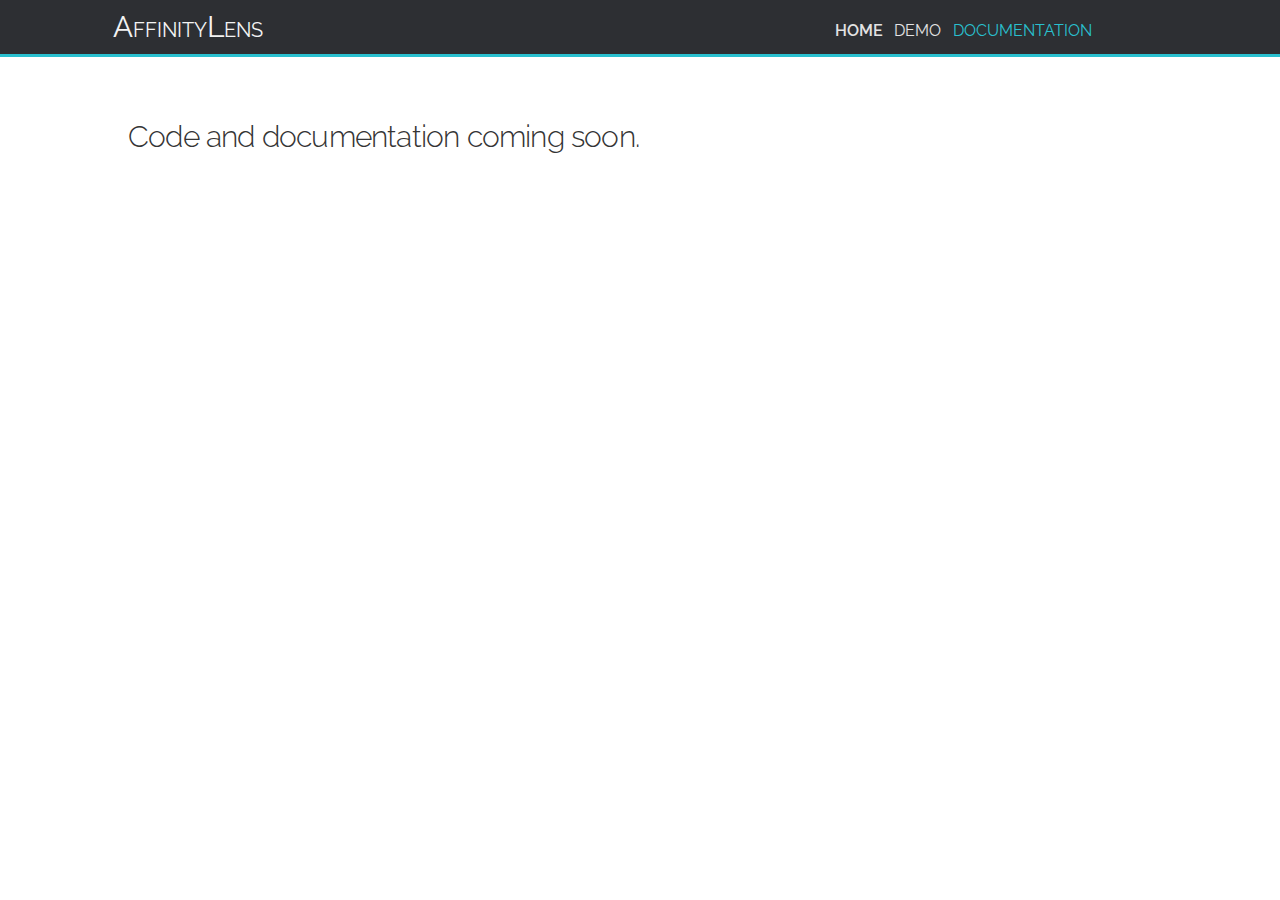
<file: code.html>
<!DOCTYPE html>

<html lang="en" xmlns="http://www.w3.org/1999/xhtml">
<head>
    <title>Affinity Lens</title>
    <link rel="stylesheet" href="css/skeleton.css" />
    <link rel="stylesheet" href="css/normalize.css" />
    <link rel="stylesheet" href="css/style.css" />
    <link href="https://fonts.googleapis.com/css?family=Raleway" rel="stylesheet">
</head>
<body>
    <script src="https://code.jquery.com/jquery-3.1.1.min.js"
            integrity="sha256-hVVnYaiADRTO2PzUGmuLJr8BLUSjGIZsDYGmIJLv2b8="
            crossorigin="anonymous"></script>
    <div class="container" style="overflow:hidden">
        <div class="row" id="header">
            <div class="two columns offset-by-one">
                <span style="font-size: 30px;">A</span><span>FFINITY</span><span style="font-size: 30px;">L</span><span>ENS</span>
            </div>
            <div class="two columns offset-by-five" style="padding-top: 10px;">
                <div class="row">
                    <div class="one-third column">
                        <a href="index.html"><span style="color: rgb(227, 227, 227); font-size: 16px; font-weight: 600;">HOME</span></a>
                    </div>
                    <div class="one-third column">
                        <a href="demo.html"><span style="color: rgb(227, 227, 227); font-size: 16px;">DEMO</span></a>
                    </div>
                    <div class="one-third column">
                        <a href="code.html"><span style="color: #29c0cf; font-size: 16px;">DOCUMENTATION</span></a>
                    </div>
                </div>
            </div>
        </div>
        <div class="row main" id="app instructions">
            <h4>Code and documentation coming soon. </h4>
        </div>
     </div>
</body>
</html>
</file>
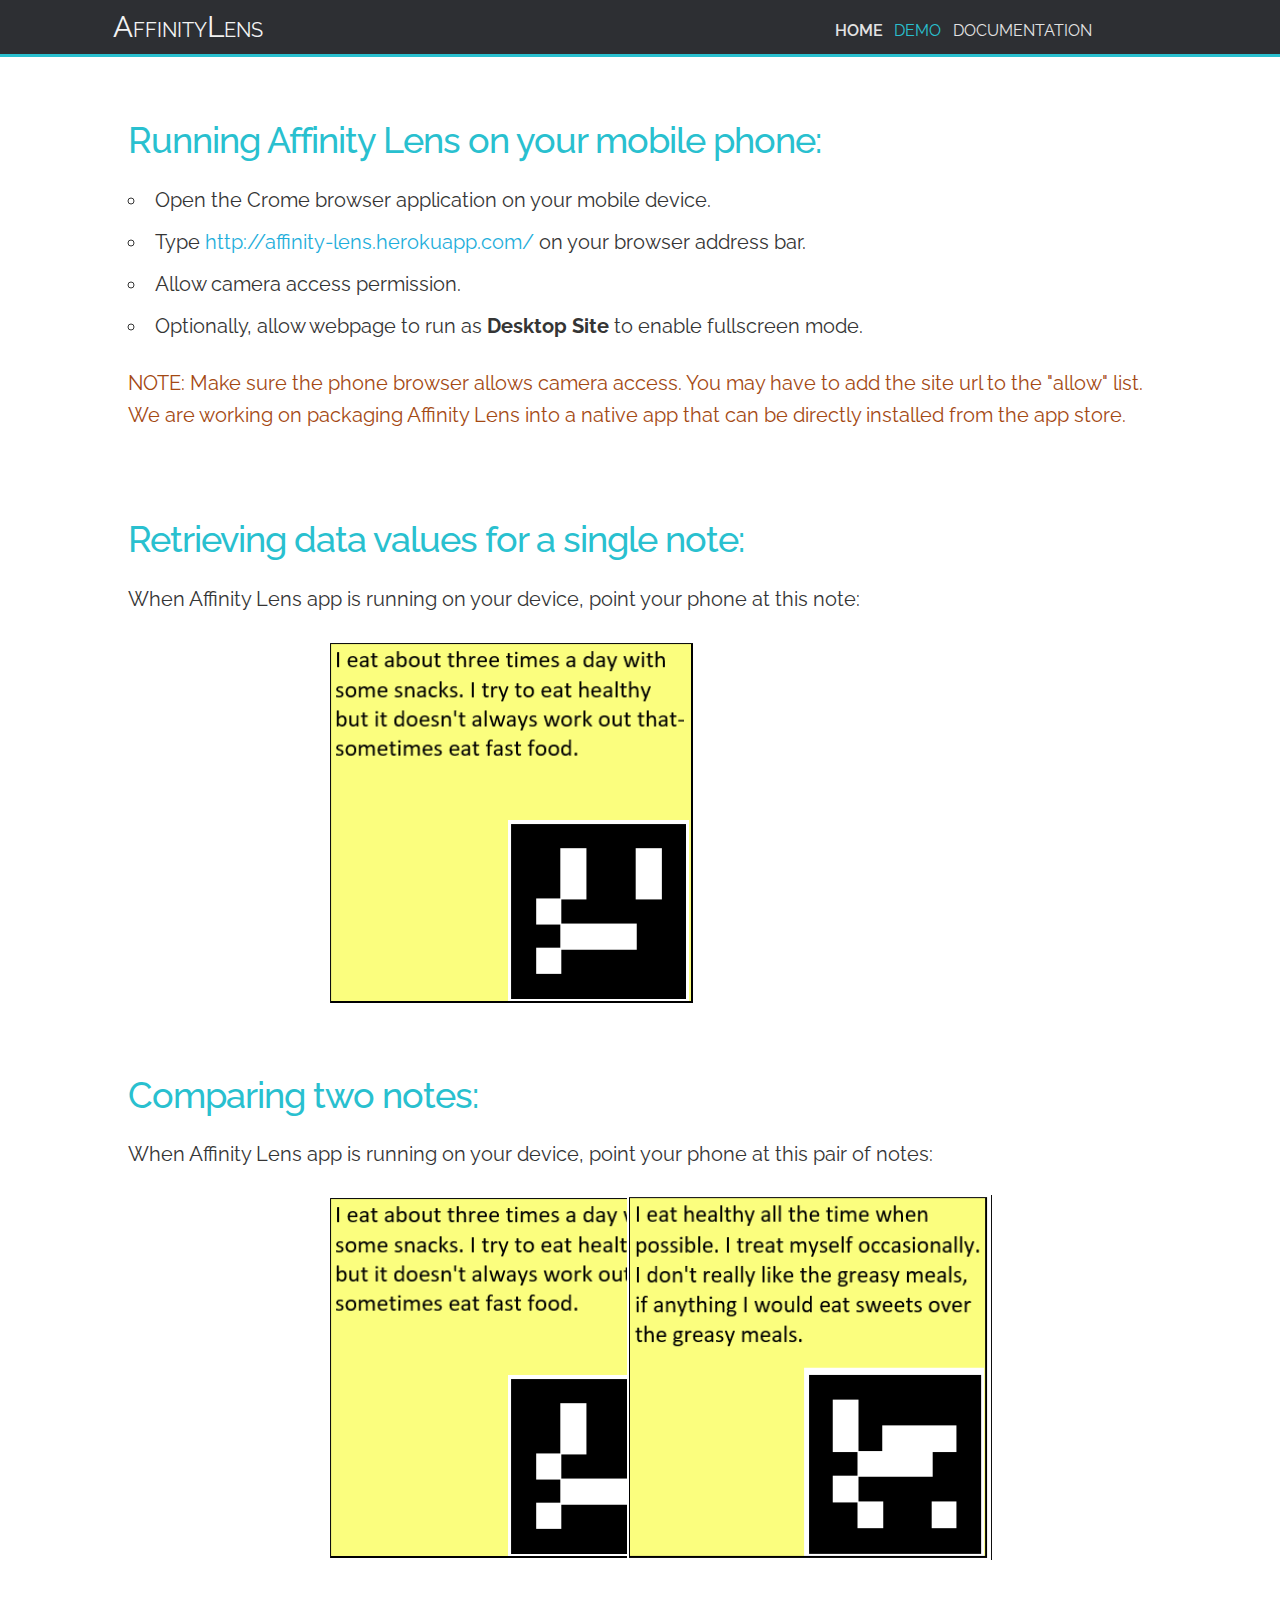
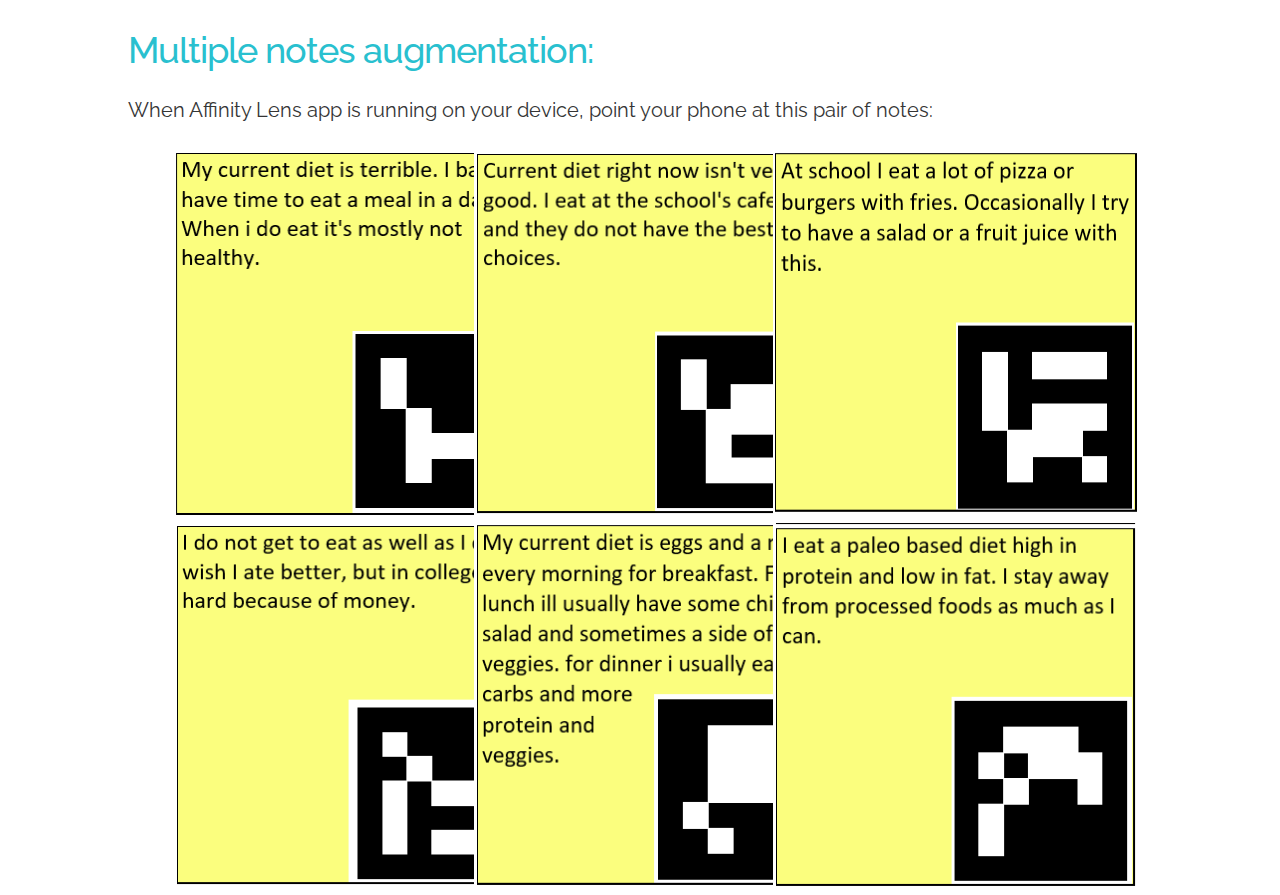
<file: demo.html>
<!DOCTYPE html>

<html lang="en" xmlns="http://www.w3.org/1999/xhtml">
<head>
    <title>Affinity Lens</title>
    <link rel="stylesheet" href="css/skeleton.css" />
    <link rel="stylesheet" href="css/normalize.css" />
    <link rel="stylesheet" href="css/style.css" />
    <link href="https://fonts.googleapis.com/css?family=Raleway" rel="stylesheet">
</head>
<body>
    <script src="https://code.jquery.com/jquery-3.1.1.min.js"
            integrity="sha256-hVVnYaiADRTO2PzUGmuLJr8BLUSjGIZsDYGmIJLv2b8="
            crossorigin="anonymous"></script>
    <div class="container" style="overflow:hidden">
        <div class="row" id="header">
            <div class="two columns offset-by-one">
                <span style="font-size: 30px;">A</span><span>FFINITY</span><span style="font-size: 30px;">L</span><span>ENS</span>
            </div>
            <div class="two columns offset-by-five" style="padding-top: 10px;">
                <div class="row">
                    <div class="one-third column">
                        <a href="index.html"><span style="color: rgb(227, 227, 227); font-size: 16px; font-weight: 600;">HOME</span></a>
                    </div>
                    <div class="one-third column">
                        <a href="demo.html"><span style="color: #29c0cf; font-size: 16px;">DEMO</span></a>
                    </div>
                    <div class="one-third column">
                        <a href="code.html"><span style="color: rgb(227, 227, 227); font-size: 16px;">DOCUMENTATION</span></a>
                    </div>
                </div>
            </div>
        </div>
        <div class="row main" id="appinstructions">
            <h3>Running Affinity Lens on your mobile phone:</h3>
            <ul>
                <li>Open the Crome browser application on your mobile device.</li>
                <li>Type <a href="http://affinity-lens.herokuapp.com/">http://affinity-lens.herokuapp.com/</a> on your browser address bar.</li>
                <li>Allow camera access permission.</li>
                <li>Optionally, allow webpage to run as <b>Desktop Site</b> to enable fullscreen mode.</li>
            </ul>
            <p style="color:#a44913"> NOTE: Make sure the phone browser allows camera access. You may have to add the site url to the "allow" list.<br/> We are working on packaging Affinity Lens into a native app that can be directly installed from the app store.</p>
        </div>
        <div class="row main" id="singlenote">
            <h3>Retrieving data values for a single note:</h3>
            <p>When Affinity Lens app is running on your device, point your phone at this note:</p>
            <div class="four columns offset-by-two alpha">
                <img src="images/notes/1.png" />
            </div>
        </div>
        <div class="row main" id="pairnote">
            <h3>Comparing two notes:</h3>
            <p>When Affinity Lens app is running on your device, point your phone at this pair of notes:</p>
            <div class="three columns offset-by-two alpha">
                <img src="images/notes/1.png" />
            </div>
            <div class="three columns">
                <img src="images/notes/14.png" />
            </div>
        </div>
        <div class="row main" id="multiplenote">
            <h3>Multiple notes augmentation:</h3>
            <p>When Affinity Lens app is running on your device, point your phone at this pair of notes:</p>
            <div class="three columns alpha">
                <img src="images/notes/15.png" />
            </div>
            <div class="three columns">
                <img src="images/notes/16.png" />
            </div>
            <div class="three columns">
                <img src="images/notes/17.png" />
            </div>
            <div class="three columns">
                <img src="images/notes/18.png" />
            </div>
            <div class="three columns">
                <img src="images/notes/19.png" />
            </div>
            <div class="three columns">
                <img src="images/notes/20.png" />
            </div>
        </div>

       

    </div>
</body>
</html>
</file>
<file: css/skeleton.css>
/*
* Skeleton V2.0.4
* Copyright 2014, Dave Gamache
* www.getskeleton.com
* Free to use under the MIT license.
* http://www.opensource.org/licenses/mit-license.php
* 12/29/2014
*/


/* Table of contents
––––––––––––––––––––––––––––––––––––––––––––––––––
- Grid
- Base Styles
- Typography
- Links
- Buttons
- Forms
- Lists
- Code
- Tables
- Spacing
- Utilities
- Clearing
- Media Queries
*/


/* Grid
–––––––––––––––––––––––––––––––––––––––––––––––––– */
.container {
  position: relative;
  width: 100%;
  /*max-width: 960px;*/
  margin: 0 auto;
  padding: 0 20px;
  box-sizing: border-box; }
.column,
.columns {
  width: 100%;
  float: left;
  box-sizing: border-box; }

/* For devices larger than 400px */
@media (min-width: 400px) {
  .container {
    width: 100%;
    padding: 0; }
}

/* For devices larger than 550px */
@media (min-width: 550px) {
  .container {
    width: 100%; }
  .column,
  .columns {
    margin-left: 4%; }
  .column:first-child,
  .columns:first-child {
    margin-left: 0; }

  .one.column,
  .one.columns                    { width: 4.66666666667%; }
  .two.columns                    { width: 13.3333333333%; }
  .three.columns                  { width: 22%;            }
  .four.columns                   { width: 30.6666666667%; }
  .five.columns                   { width: 39.3333333333%; }
  .six.columns                    { width: 48%;            }
  .seven.columns                  { width: 56.6666666667%; }
  .eight.columns                  { width: 65.3333333333%; }
  .nine.columns                   { width: 74.0%;          }
  .ten.columns                    { width: 82.6666666667%; }
  .eleven.columns                 { width: 91.3333333333%; }
  .twelve.columns                 { width: 100%; margin-left: 0; }

  .one-third.column               { width: 30.6666666667%; }
  .two-thirds.column              { width: 65.3333333333%; }

  .one-half.column                { width: 48%; }

  /* Offsets */
  .offset-by-one.column,
  .offset-by-one.columns          { margin-left: 8.66666666667%; }
  .offset-by-two.column,
  .offset-by-two.columns          { margin-left: 17.3333333333%; }
  .offset-by-three.column,
  .offset-by-three.columns        { margin-left: 26%;            }
  .offset-by-four.column,
  .offset-by-four.columns         { margin-left: 34.6666666667%; }
  .offset-by-five.column,
  .offset-by-five.columns         { margin-left: 43.3333333333%; }
  .offset-by-six.column,
  .offset-by-six.columns          { margin-left: 52%;            }
  .offset-by-seven.column,
  .offset-by-seven.columns        { margin-left: 60.6666666667%; }
  .offset-by-eight.column,
  .offset-by-eight.columns        { margin-left: 69.3333333333%; }
  .offset-by-nine.column,
  .offset-by-nine.columns         { margin-left: 78.0%;          }
  .offset-by-ten.column,
  .offset-by-ten.columns          { margin-left: 86.6666666667%; }
  .offset-by-eleven.column,
  .offset-by-eleven.columns       { margin-left: 95.3333333333%; }

  .offset-by-one-third.column,
  .offset-by-one-third.columns    { margin-left: 34.6666666667%; }
  .offset-by-two-thirds.column,
  .offset-by-two-thirds.columns   { margin-left: 69.3333333333%; }

  .offset-by-one-half.column,
  .offset-by-one-half.columns     { margin-left: 52%; }

}


/* Base Styles
–––––––––––––––––––––––––––––––––––––––––––––––––– */
/* NOTE
html is set to 62.5% so that all the REM measurements throughout Skeleton
are based on 10px sizing. So basically 1.5rem = 15px :) */
html {
  font-size: 62.5%; }
body {
  font-size: 1.5em; /* currently ems cause chrome bug misinterpreting rems on body element */
  line-height: 1.6;
  font-weight: 400;
  font-family: "Raleway", "HelveticaNeue", "Helvetica Neue", Helvetica, Arial, sans-serif;
  color: #222; }


/* Typography
–––––––––––––––––––––––––––––––––––––––––––––––––– */
h1, h2, h3, h4, h5, h6 {
  margin-top: 0;
  margin-bottom: 2rem;
  font-weight: 300; }
h1 { font-size: 4.0rem; line-height: 1.2;  letter-spacing: -.1rem;}
h2 { font-size: 3.6rem; line-height: 1.25; letter-spacing: -.1rem; }
h3 { font-size: 3.0rem; line-height: 1.3;  letter-spacing: -.1rem; }
h4 { font-size: 2.4rem; line-height: 1.35; letter-spacing: -.08rem; }
h5 { font-size: 1.8rem; line-height: 1.5;  letter-spacing: -.05rem; }
h6 { font-size: 1.5rem; line-height: 1.6;  letter-spacing: 0; }

/* Larger than phablet */
@media (min-width: 550px) {
  h1 { font-size: 5.0rem; }
  h2 { font-size: 4.2rem; }
  h3 { font-size: 3.6rem; }
  h4 { font-size: 3.0rem; }
  h5 { font-size: 2.4rem; }
  h6 { font-size: 1.5rem; }
}

p {
  margin-top: 0; }


/* Links
–––––––––––––––––––––––––––––––––––––––––––––––––– */
a {
  color: #1EAEDB; }
a:hover {
  color: #0FA0CE; }


/* Buttons
–––––––––––––––––––––––––––––––––––––––––––––––––– */
.button,
button,
input[type="submit"],
input[type="reset"],
input[type="button"] {
  display: inline-block;
  height: 38px;
  padding: 0 30px;
  color: #555;
  text-align: center;
  font-size: 11px;
  font-weight: 600;
  line-height: 38px;
  letter-spacing: .1rem;
  text-transform: uppercase;
  text-decoration: none;
  white-space: nowrap;
  background-color: transparent;
  border-radius: 4px;
  border: 1px solid #bbb;
  cursor: pointer;
  box-sizing: border-box; }
.button:hover,
button:hover,
input[type="submit"]:hover,
input[type="reset"]:hover,
input[type="button"]:hover,
.button:focus,
button:focus,
input[type="submit"]:focus,
input[type="reset"]:focus,
input[type="button"]:focus {
  color: #333;
  border-color: #888;
  outline: 0; }
.button.button-primary,
button.button-primary,
input[type="submit"].button-primary,
input[type="reset"].button-primary,
input[type="button"].button-primary {
  color: #FFF;
  background-color: #33C3F0;
  border-color: #33C3F0; }
.button.button-primary:hover,
button.button-primary:hover,
input[type="submit"].button-primary:hover,
input[type="reset"].button-primary:hover,
input[type="button"].button-primary:hover,
.button.button-primary:focus,
button.button-primary:focus,
input[type="submit"].button-primary:focus,
input[type="reset"].button-primary:focus,
input[type="button"].button-primary:focus {
  color: #FFF;
  background-color: #1EAEDB;
  border-color: #1EAEDB; }


/* Forms
–––––––––––––––––––––––––––––––––––––––––––––––––– */
input[type="email"],
input[type="number"],
input[type="search"],
input[type="text"],
input[type="tel"],
input[type="url"],
input[type="password"],
textarea,
select {
  height: 38px;
  padding: 6px 10px; /* The 6px vertically centers text on FF, ignored by Webkit */
  background-color: #fff;
  border: 1px solid #D1D1D1;
  border-radius: 4px;
  box-shadow: none;
  box-sizing: border-box; }
/* Removes awkward default styles on some inputs for iOS */
input[type="email"],
input[type="number"],
input[type="search"],
input[type="text"],
input[type="tel"],
input[type="url"],
input[type="password"],
textarea {
  -webkit-appearance: none;
     -moz-appearance: none;
          appearance: none; }
textarea {
  min-height: 65px;
  padding-top: 6px;
  padding-bottom: 6px; }
input[type="email"]:focus,
input[type="number"]:focus,
input[type="search"]:focus,
input[type="text"]:focus,
input[type="tel"]:focus,
input[type="url"]:focus,
input[type="password"]:focus,
textarea:focus,
select:focus {
  border: 1px solid #33C3F0;
  outline: 0; }
label,
legend {
  display: block;
  margin-bottom: .5rem;
  font-weight: 600; }
fieldset {
  padding: 0;
  border-width: 0; }
input[type="checkbox"],
input[type="radio"] {
  display: inline; }
label > .label-body {
  display: inline-block;
  margin-left: .5rem;
  font-weight: normal; }


/* Lists
–––––––––––––––––––––––––––––––––––––––––––––––––– */
ul {
  list-style: circle inside; }
ol {
  list-style: decimal inside; }
ol, ul {
  padding-left: 0;
  margin-top: 0; }
ul ul,
ul ol,
ol ol,
ol ul {
  margin: 1.5rem 0 1.5rem 3rem;
  font-size: 90%; }
li {
  margin-bottom: 1rem; }


/* Code
–––––––––––––––––––––––––––––––––––––––––––––––––– */
code {
  padding: .2rem .5rem;
  margin: 0 .2rem;
  font-size: 90%;
  white-space: nowrap;
  background: #F1F1F1;
  border: 1px solid #E1E1E1;
  border-radius: 4px; }
pre > code {
  display: block;
  padding: 1rem 1.5rem;
  white-space: pre; }


/* Tables
–––––––––––––––––––––––––––––––––––––––––––––––––– */
th,
td {
  padding: 12px 15px;
  text-align: left;
  border-bottom: 1px solid #E1E1E1; }
th:first-child,
td:first-child {
  padding-left: 0; }
th:last-child,
td:last-child {
  padding-right: 0; }


/* Spacing
–––––––––––––––––––––––––––––––––––––––––––––––––– */
button,
.button {
  margin-bottom: 1rem; }
input,
textarea,
select,
fieldset {
  margin-bottom: 1.5rem; }
pre,
blockquote,
dl,
figure,
table,
p,
ul,
ol,
form {
  margin-bottom: 2.5rem; }


/* Utilities
–––––––––––––––––––––––––––––––––––––––––––––––––– */
.u-full-width {
  width: 100%;
  box-sizing: border-box; }
.u-max-full-width {
  max-width: 100%;
  box-sizing: border-box; }
.u-pull-right {
  float: right; }
.u-pull-left {
  float: left; }


/* Misc
–––––––––––––––––––––––––––––––––––––––––––––––––– */
hr {
  margin-top: 3rem;
  margin-bottom: 3.5rem;
  border-width: 0;
  border-top: 1px solid #E1E1E1; }


/* Clearing
–––––––––––––––––––––––––––––––––––––––––––––––––– */

/* Self Clearing Goodness */
.container:after,
.row:after,
.u-cf {
  content: "";
  display: table;
  clear: both; }


/* Media Queries
–––––––––––––––––––––––––––––––––––––––––––––––––– */
/*
Note: The best way to structure the use of media queries is to create the queries
near the relevant code. For example, if you wanted to change the styles for buttons
on small devices, paste the mobile query code up in the buttons section and style it
there.
*/


/* Larger than mobile */
@media (min-width: 400px) {}

/* Larger than phablet (also point when grid becomes active) */
@media (min-width: 550px) {}

/* Larger than tablet */
@media (min-width: 750px) {}

/* Larger than desktop */
@media (min-width: 1000px) {}

/* Larger than Desktop HD */
@media (min-width: 1200px) {}
</file>
<file: css/style.css>
body {
    font-family: 'Raleway', sans-serif;
    color:rgb(53, 53, 53)
}
a {
    text-decoration:none;
	cursor:pointer;
}

#header {
    background: rgb(45, 47, 51);
    font-size: 20px;
    padding: 3px;
    border-bottom: solid 3px #29c0cf;
    color:#f3f3f3;
}

#title {
    font-size: 20px;
    padding: 3px;
}

#allcharts {
     color: rgb(45, 47, 51); 
}

#allcharts img {
    cursor: pointer;
}

.axis {
        font: 12px sans-serif;
        fill:#2c2c2c;
    }
.axis path,
.axis line {
    fill: none;
    stroke: #2c2c2c;
    stroke-width: 1px;
    shape-rendering: crispEdges;
}

    .axis text {
        font-size: 14px;
        font-weight: 400;
    }

#chart {
    margin-top: 20px;    
    border: 1px solid rgb(76, 76, 76);
    background-color: #f5f5f5;       
}

.line {
    fill: none;
    stroke: steelblue;
    stroke-width: 2px;
}

.grid line {
    stroke: lightgrey;
    stroke-opacity: 0.7;
    shape-rendering: crispEdges;
}

.grid path {
    stroke-width: 0;
}

/*grid map*/

.wrap {
    width: 960px;
    margin: 20px auto;
}

#state {
    padding-left: 20px;
    font-weight: normal;
    letter-spacing: 1px;
}

.border:hover {
    cursor: pointer;
    opacity: 0.7;
}

.state-label {
    fill: #006a58;
    fill-opacity: .9;
    letter-spacing: 1px;
    font-size: 18px;
    font-weight: 600;
    text-anchor: middle;
    pointer-events: none;
}

.highlight{
    stroke:#ffb744;
    stroke-width:8px;
}

.main{
    margin-top:60px;
    padding-left:10%;
}

h3 {
    font-weight: 500;
    color: #29c0cf;
}

li{
    font-size:20px;
}

p {
    font-size: 20px;
}

.main img{
    width:365px;
    height:365px;
}
</file>
